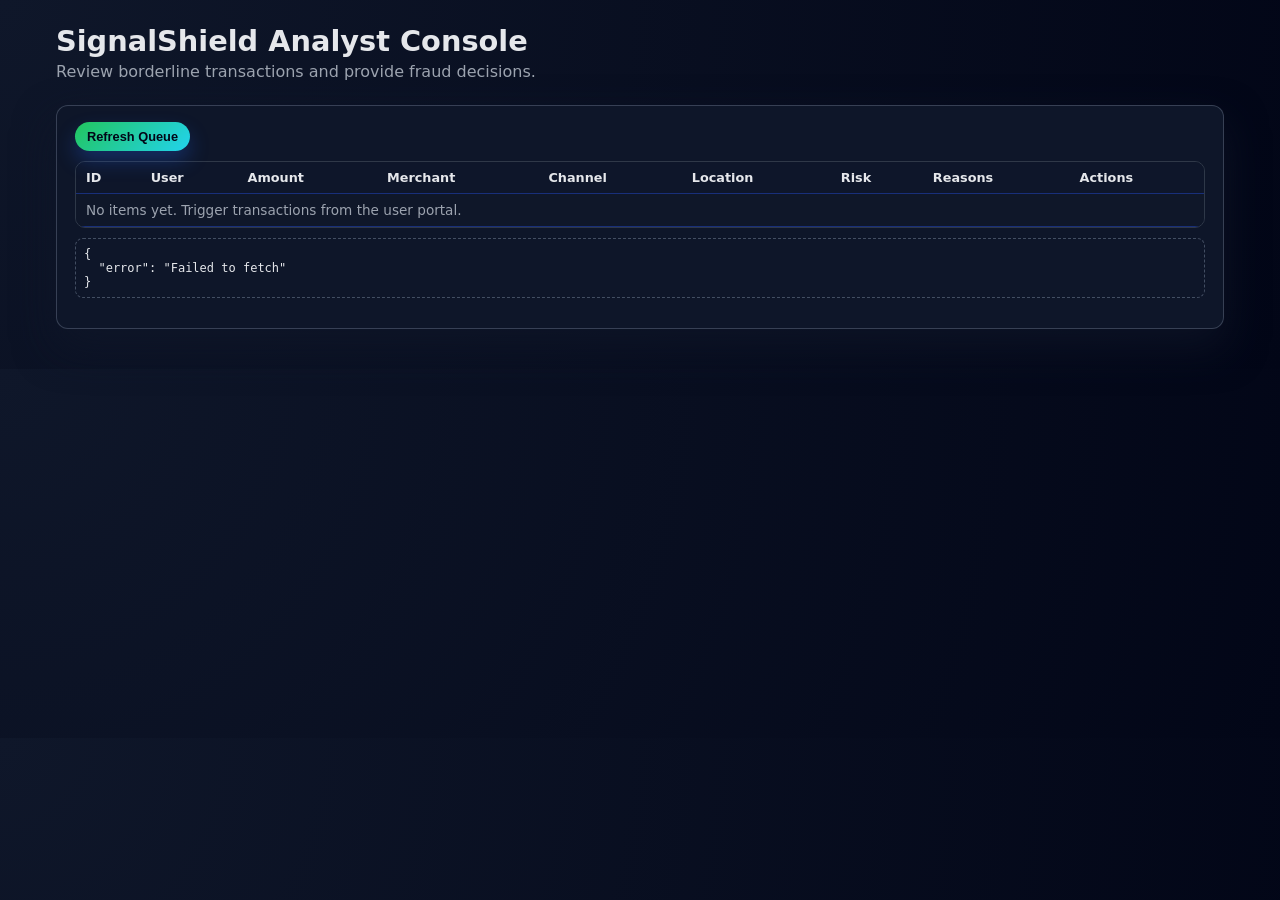
<file: apps/admin/index.html>
<!doctype html>
<html lang="en">
<head>
  <meta charset="UTF-8" />
  <title>SignalShield - Fraud Analyst Console</title>
  <meta name="viewport" content="width=device-width, initial-scale=1" />
  <link rel="stylesheet" href="styles.css" />
</head>
<body>
  <div class="app-shell">
    <header class="app-header">
      <h1>SignalShield Analyst Console</h1>
      <p class="subtitle">Review borderline transactions and provide fraud decisions.</p>
    </header>

    <main>
      <section class="card">
        <div class="toolbar">
          <button id="refresh-btn">Refresh Queue</button>
          <span id="queue-count" class="muted"></span>
        </div>
        <div class="table-wrapper">
          <table>
            <thead>
              <tr>
                <th>ID</th>
                <th>User</th>
                <th>Amount</th>
                <th>Merchant</th>
                <th>Channel</th>
                <th>Location</th>
                <th>Risk</th>
                <th>Reasons</th>
                <th>Actions</th>
              </tr>
            </thead>
            <tbody id="queue-body">
              <tr>
                <td colspan="9" class="muted">No items yet. Trigger transactions from the user portal.</td>
              </tr>
            </tbody>
          </table>
        </div>
        <pre id="admin-output" class="output"></pre>
      </section>
    </main>
  </div>

  <script src="script.js"></script>
</body>
</html>
</file>
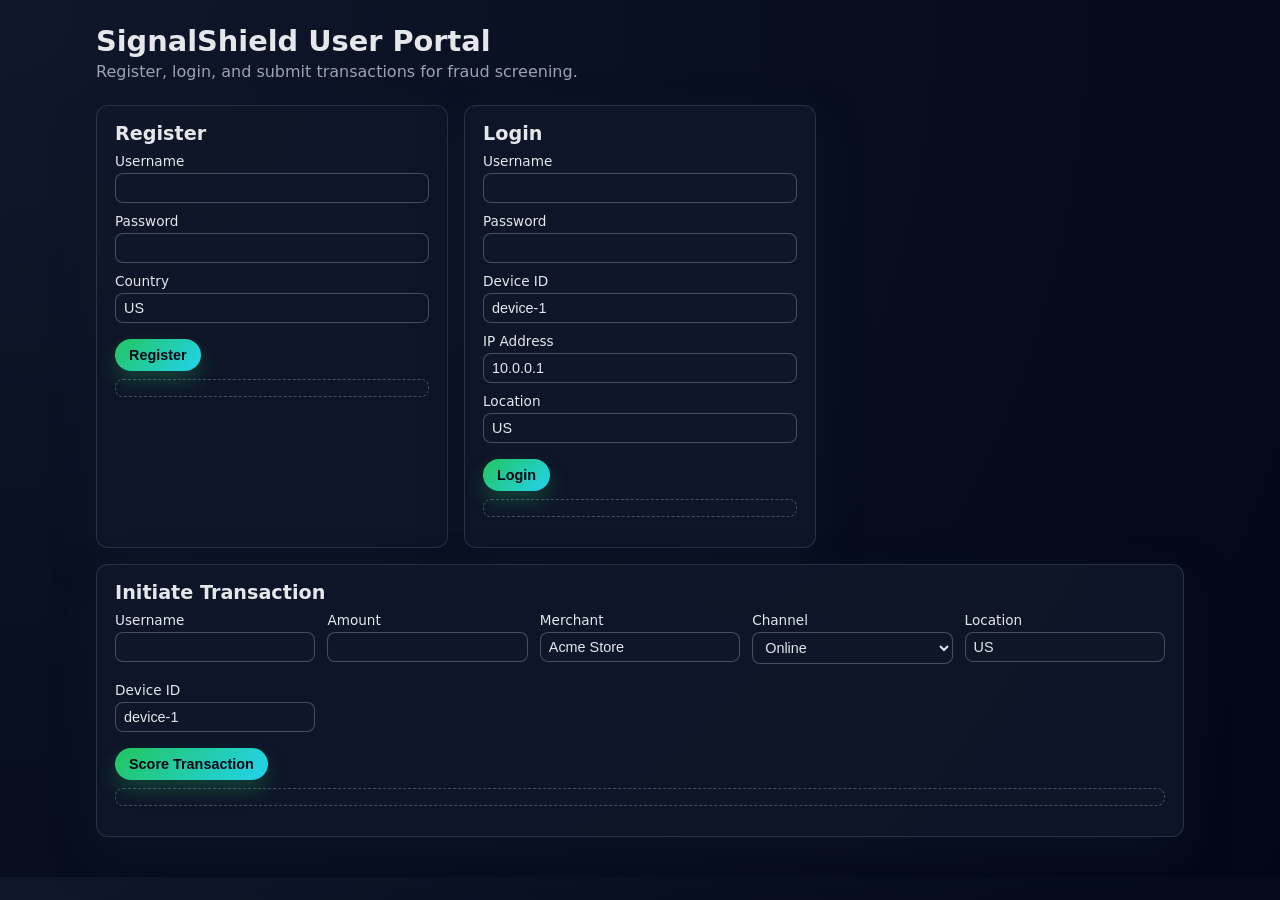
<file: apps/user/index.html>
<!doctype html>
<html lang="en">
<head>
  <meta charset="UTF-8" />
  <title>SignalShield - User Portal</title>
  <meta name="viewport" content="width=device-width, initial-scale=1" />
  <link rel="stylesheet" href="styles.css" />
</head>
<body>
  <div class="app-shell">
    <header class="app-header">
      <h1>SignalShield User Portal</h1>
      <p class="subtitle">Register, login, and submit transactions for fraud screening.</p>
    </header>

    <main class="grid">
      <section class="card">
        <h2>Register</h2>
        <form id="register-form">
          <label>
            Username
            <input type="text" id="reg-username" required />
          </label>
          <label>
            Password
            <input type="password" id="reg-password" required />
          </label>
          <label>
            Country
            <input type="text" id="reg-country" value="US" />
          </label>
          <button type="submit">Register</button>
        </form>
        <pre id="register-output" class="output"></pre>
      </section>

      <section class="card">
        <h2>Login</h2>
        <form id="login-form">
          <label>
            Username
            <input type="text" id="login-username" required />
          </label>
          <label>
            Password
            <input type="password" id="login-password" required />
          </label>
          <label>
            Device ID
            <input type="text" id="login-device" value="device-1" />
          </label>
          <label>
            IP Address
            <input type="text" id="login-ip" value="10.0.0.1" />
          </label>
          <label>
            Location
            <input type="text" id="login-location" value="US" />
          </label>
          <button type="submit">Login</button>
        </form>
        <pre id="login-output" class="output"></pre>
      </section>

      <section class="card card-wide">
        <h2>Initiate Transaction</h2>
        <form id="tx-form">
          <div class="grid-2">
            <label>
              Username
              <input type="text" id="tx-username" required />
            </label>
            <label>
              Amount
              <input type="number" step="0.01" id="tx-amount" required />
            </label>
            <label>
              Merchant
              <input type="text" id="tx-merchant" value="Acme Store" />
            </label>
            <label>
              Channel
              <select id="tx-channel">
                <option value="online">Online</option>
                <option value="pos">POS</option>
                <option value="atm">ATM</option>
              </select>
            </label>
            <label>
              Location
              <input type="text" id="tx-location" value="US" />
            </label>
            <label>
              Device ID
              <input type="text" id="tx-device" value="device-1" />
            </label>
          </div>
          <button type="submit">Score Transaction</button>
        </form>
        <div id="tx-result" class="tx-result hidden">
          <h3>Fraud Risk Result</h3>
          <p id="tx-status" class="tx-status"></p>
          <p><strong>Risk Score:</strong> <span id="tx-risk"></span></p>
          <p><strong>Confidence Interval:</strong> <span id="tx-ci"></span></p>
          <p><strong>Decision:</strong> <span id="tx-decision"></span></p>
          <p><strong>Review ID:</strong> <span id="tx-review-id"></span></p>
          <h4>Reasons</h4>
          <ul id="tx-reasons"></ul>
        </div>
        <pre id="tx-output" class="output"></pre>
      </section>
    </main>
  </div>

  <script src="script.js"></script>
</body>
</html>
</file>
<file: apps/admin/styles.css>
*,
*::before,
*::after {
  box-sizing: border-box;
}

body {
  margin: 0;
  font-family: system-ui, -apple-system, BlinkMacSystemFont, "Segoe UI", sans-serif;
  background: radial-gradient(circle at top left, #0f172a, #020617);
  color: #e5e7eb;
}

.app-shell {
  max-width: 1200px;
  margin: 0 auto;
  padding: 24px 16px 40px;
}

.app-header {
  margin-bottom: 24px;
}

.app-header h1 {
  margin: 0 0 4px;
  font-size: 1.8rem;
}

.subtitle {
  margin: 0;
  color: #9ca3af;
}

.card {
  background: rgba(15, 23, 42, 0.96);
  border-radius: 12px;
  padding: 16px 18px 18px;
  border: 1px solid rgba(148, 163, 184, 0.3);
  box-shadow: 0 18px 40px rgba(15, 23, 42, 0.7);
}

.toolbar {
  display: flex;
  align-items: center;
  justify-content: space-between;
  margin-bottom: 10px;
  gap: 8px;
}

.muted {
  color: #9ca3af;
  font-size: 0.85rem;
}

button {
  border-radius: 999px;
  border: none;
  padding: 7px 12px;
  font-size: 0.8rem;
  font-weight: 600;
  cursor: pointer;
  background: linear-gradient(135deg, #22c55e, #22d3ee);
  color: #020617;
  transition: transform 0.08s ease, box-shadow 0.08s ease, filter 0.08s ease;
  box-shadow: 0 10px 20px rgba(37, 99, 235, 0.3);
}

button:hover {
  transform: translateY(-1px);
  filter: brightness(1.05);
  box-shadow: 0 14px 26px rgba(37, 99, 235, 0.45);
}

button:active {
  transform: translateY(0);
  box-shadow: 0 6px 14px rgba(37, 99, 235, 0.4);
}

button.btn-danger {
  background: linear-gradient(135deg, #f97316, #ef4444);
  color: #020617;
  box-shadow: 0 10px 20px rgba(248, 113, 113, 0.35);
}

button.btn-neutral {
  background: rgba(15, 23, 42, 0.9);
  color: #e5e7eb;
  border: 1px solid rgba(148, 163, 184, 0.6);
  box-shadow: none;
}

.table-wrapper {
  border-radius: 10px;
  overflow: hidden;
  border: 1px solid rgba(55, 65, 81, 0.8);
}

table {
  width: 100%;
  border-collapse: collapse;
  font-size: 0.8rem;
}

thead {
  background: rgba(15, 23, 42, 0.98);
}

th,
td {
  padding: 8px 10px;
  border-bottom: 1px solid rgba(30, 64, 175, 0.6);
  text-align: left;
  vertical-align: top;
}

tbody tr:nth-child(even) {
  background: rgba(15, 23, 42, 0.92);
}

tbody tr:nth-child(odd) {
  background: rgba(15, 23, 42, 0.88);
}

td.actions {
  white-space: nowrap;
}

td.actions button {
  margin-right: 4px;
  margin-bottom: 4px;
}

td.reasons {
  max-width: 280px;
}

td.reasons ul {
  margin: 0;
  padding-left: 18px;
}

.output {
  margin-top: 10px;
  padding: 8px;
  border-radius: 8px;
  background: rgba(15, 23, 42, 0.9);
  border: 1px dashed rgba(148, 163, 184, 0.4);
  font-size: 0.75rem;
  max-height: 180px;
  overflow: auto;
}

@media (max-width: 768px) {
  table,
  thead,
  tbody,
  th,
  td,
  tr {
    display: block;
  }

  thead {
    display: none;
  }

  td {
    border-bottom: 1px solid rgba(31, 41, 55, 0.7);
  }
}
</file>
<file: apps/user/styles.css>
*,
*::before,
*::after {
  box-sizing: border-box;
}

body {
  margin: 0;
  font-family: system-ui, -apple-system, BlinkMacSystemFont, "Segoe UI", sans-serif;
  background: radial-gradient(circle at top left, #0f172a, #020617);
  color: #e5e7eb;
}

.app-shell {
  max-width: 1120px;
  margin: 0 auto;
  padding: 24px 16px 40px;
}

.app-header {
  margin-bottom: 24px;
}

.app-header h1 {
  margin: 0 0 4px;
  font-size: 1.8rem;
}

.subtitle {
  margin: 0;
  color: #9ca3af;
}

.grid {
  display: grid;
  grid-template-columns: repeat(auto-fit, minmax(280px, 1fr));
  gap: 16px;
}

.card {
  background: rgba(15, 23, 42, 0.9);
  border-radius: 12px;
  padding: 16px 18px 18px;
  border: 1px solid rgba(148, 163, 184, 0.2);
  box-shadow: 0 18px 40px rgba(15, 23, 42, 0.6);
}

.card h2 {
  margin-top: 0;
  margin-bottom: 8px;
  font-size: 1.2rem;
}

.card-wide {
  grid-column: 1 / -1;
}

label {
  display: flex;
  flex-direction: column;
  font-size: 0.85rem;
  margin-bottom: 10px;
  gap: 4px;
}

input,
select {
  border-radius: 8px;
  border: 1px solid rgba(148, 163, 184, 0.4);
  padding: 6px 8px;
  font-size: 0.9rem;
  background: rgba(15, 23, 42, 0.9);
  color: #e5e7eb;
}

input:focus,
select:focus {
  outline: 2px solid #38bdf8;
  outline-offset: 1px;
  border-color: transparent;
}

button {
  margin-top: 6px;
  border-radius: 999px;
  border: none;
  padding: 8px 14px;
  font-size: 0.9rem;
  font-weight: 600;
  cursor: pointer;
  background: linear-gradient(135deg, #22c55e, #22d3ee);
  color: #020617;
  transition: transform 0.08s ease, box-shadow 0.08s ease, filter 0.08s ease;
  box-shadow: 0 10px 20px rgba(34, 197, 94, 0.25);
}

button:hover {
  transform: translateY(-1px);
  filter: brightness(1.05);
  box-shadow: 0 14px 26px rgba(34, 197, 94, 0.35);
}

button:active {
  transform: translateY(0);
  box-shadow: 0 6px 14px rgba(34, 197, 94, 0.3);
}

.output {
  margin-top: 8px;
  padding: 8px;
  border-radius: 8px;
  background: rgba(15, 23, 42, 0.9);
  border: 1px dashed rgba(148, 163, 184, 0.4);
  font-size: 0.75rem;
  max-height: 140px;
  overflow: auto;
}

.grid-2 {
  display: grid;
  grid-template-columns: repeat(auto-fit, minmax(200px, 1fr));
  gap: 8px 12px;
}

.tx-result {
  margin-top: 12px;
  padding: 10px 12px;
  border-radius: 10px;
  background: radial-gradient(circle at top left, rgba(59, 130, 246, 0.35), rgba(15, 23, 42, 0.95));
  border: 1px solid rgba(129, 140, 248, 0.4);
}

.tx-result h3,
.tx-result h4 {
  margin-top: 0;
  margin-bottom: 6px;
}

.tx-result ul {
  padding-left: 20px;
  margin: 0;
  font-size: 0.8rem;
}

.tx-status {
  display: inline-flex;
  align-items: center;
  gap: 6px;
  padding: 4px 10px;
  border-radius: 999px;
  font-size: 0.8rem;
  font-weight: 600;
}

.tx-status.success {
  background: rgba(34, 197, 94, 0.18);
  color: #bbf7d0;
  border: 1px solid rgba(34, 197, 94, 0.5);
}

.tx-status.blocked {
  background: rgba(239, 68, 68, 0.18);
  color: #fecaca;
  border: 1px solid rgba(239, 68, 68, 0.6);
}

.tx-status.hold {
  background: rgba(234, 179, 8, 0.2);
  color: #fef9c3;
  border: 1px solid rgba(234, 179, 8, 0.6);
}

.hidden {
  display: none;
}

@media (max-width: 640px) {
  .app-shell {
    padding-inline: 12px;
  }
}
</file>
